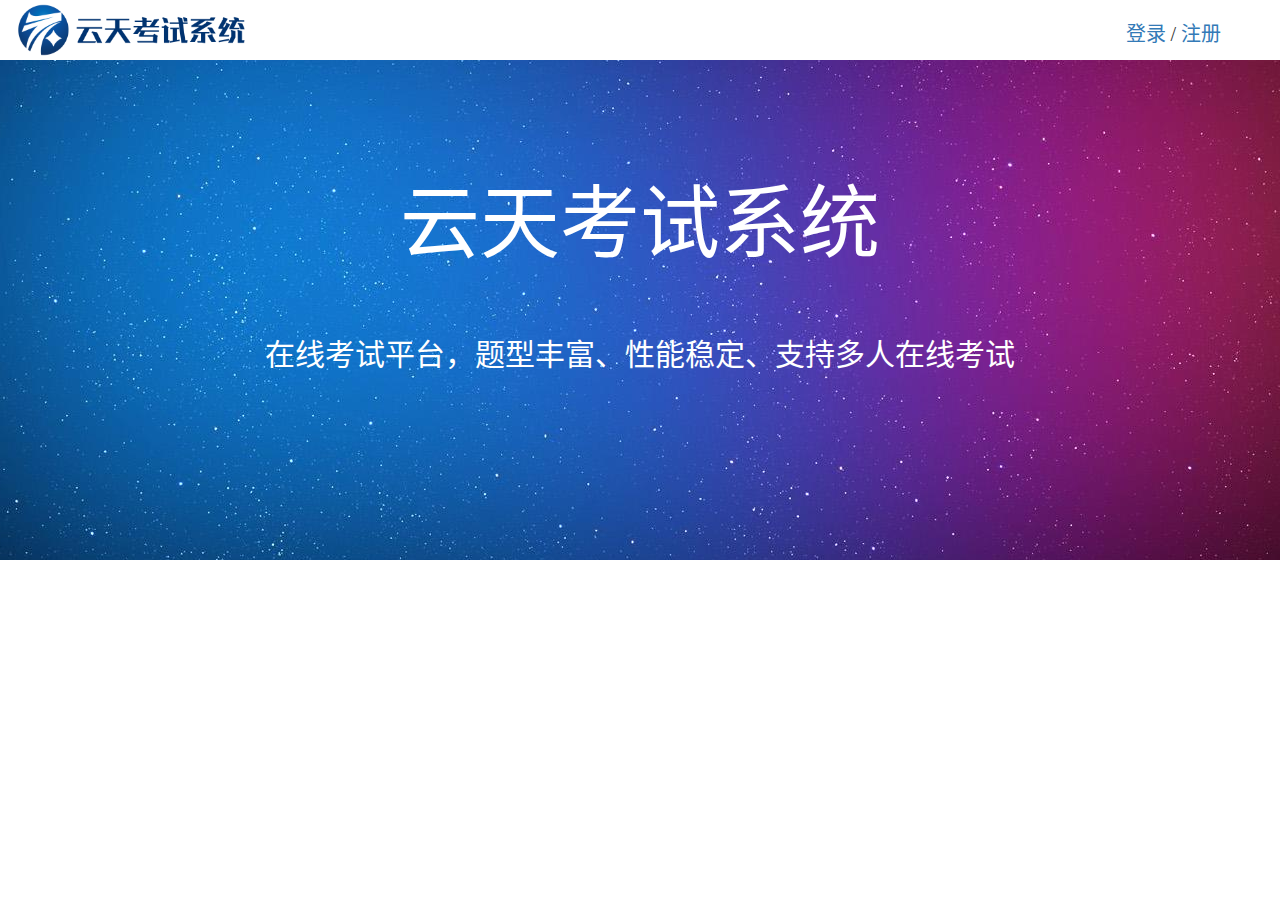
<file: design/index.html>
<!DOCTYPE html>
<html lang="zh-CN">
<head>
    <meta charset="UTF-8">
    <meta name="viewport" content="width=device-width, initial-scale=1.0">
    <meta http-equiv="X-UA-Compatible" content="ie=edge">
    <title>考试系统</title>
    <link rel="stylesheet" href="css/bootstrap.min.css">
    <link rel="stylesheet" href="css/main.css">
    <style>
        header
        {
            height:60px;
        }
        .account
        {
            height:60px;
        }
        .account span
        {
            display: block;
            text-align: center;
            margin-top:20px;
            font-size:20px;
        }
        .kv
        {
            height:500px;
            background: url(img/kv.jpg) no-repeat center;
        }
        .kv h1
        {
            color: white;
            font-size:80px;
            text-align: center;
            margin-top:120px;
        }
        .kv h2
        {
            color: white;
            font-size:30px;
            text-align: center;
            margin-top:70px;
        }
        a:hover
        {
            text-decoration: none;
        }
        .btns
        {
            margin-top:80px;
        }
        .btns a
        {
            display: block;
            color: white;
            background-color:#409eff;
            text-align: center;
            line-height:30px;
            border-radius:5% 5%;
            height:30px;
        }
        @media screen and (max-width:768px) {
            header
            {
                height:80px;
            }
            .kv
            {
                height:600px;
            }
            .kv h1 {
                font-size:40px;
            }
            .kv h2
            {
                font-size:24px;
            }
        }
    </style>
</head>
<body>
    <!--[if lt IE 8]><p class="browser-tips">您的浏览器版本过低，请升级浏览器获得更好的体验<p><![endif]-->
    <header>
        <div class="container-fluid">
            <div class="row">
                <div class="col-md-10">
                    <a href="#" class="logo"></a>
                </div>
                <div class="col-md-2 hidden-xs account">
                    <span><a href="login.html">登录</a> / <a href="register.html">注册</a></span>
                </div>
            </div>
        </div>
    </header>
    <div class="container-fluid kv">
        <div class="row">
            <h1 class="col-md-12">云天考试系统</h1>
            <h2 class="col-md-12">在线考试平台，题型丰富、性能稳定、支持多人在线考试</h2>
        </div>
        <div class="visible-xs-block btns">
            <a href="login.html" class="col-xs-3">登录</a>
            <a href="register.html" class="col-xs-3 col-xs-offset-6">注册</a>
        </div>
    </div>
    <script src="js/jquery-3.4.1.min.js"></script>
    <script src="js/bootstrap.min.js"></script>
</body>
</html>
</file>
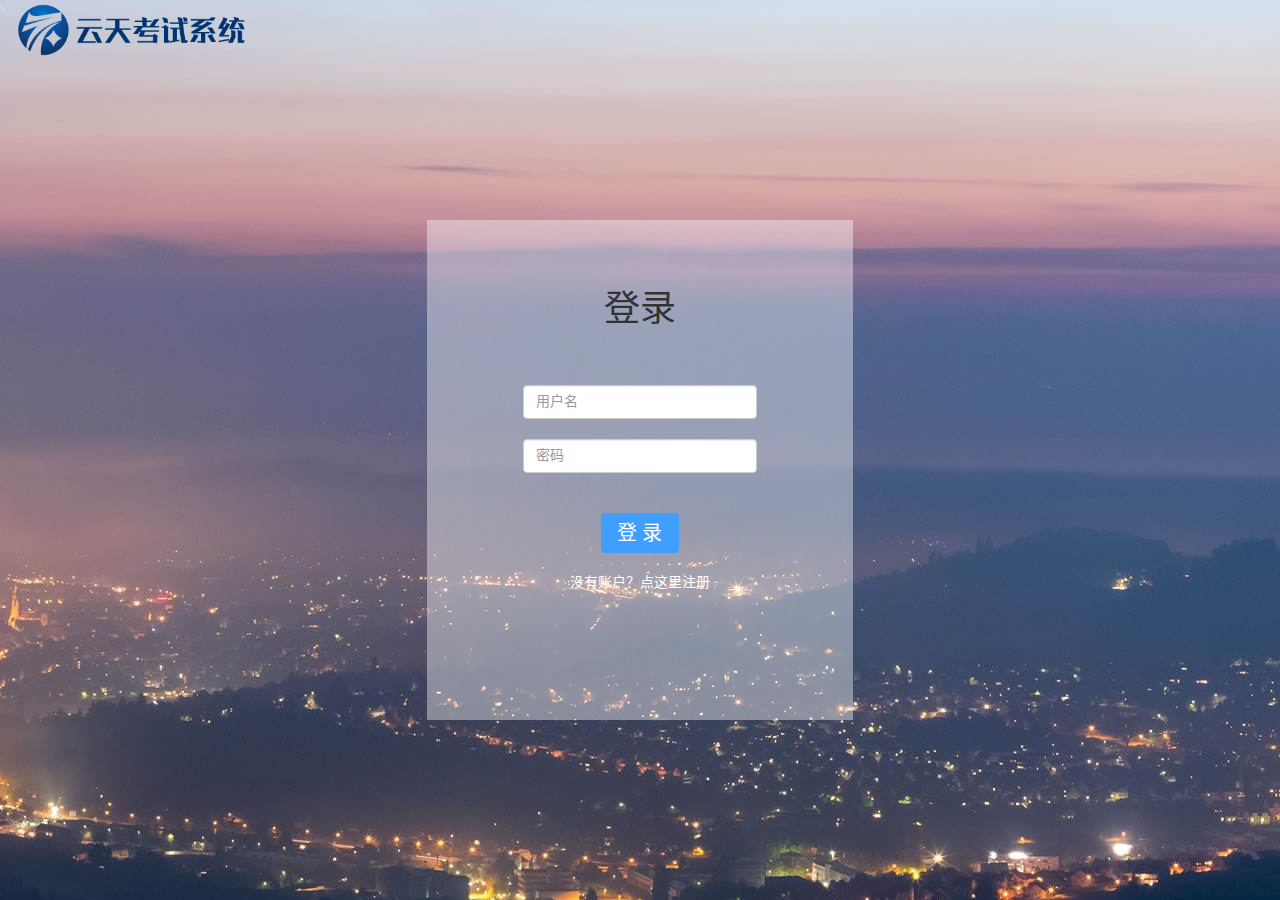
<file: design/login.html>
<!DOCTYPE html>
<html lang="zh-CN">
<head>
    <meta charset="UTF-8">
    <meta name="viewport" content="width=device-width, initial-scale=1.0">
    <meta http-equiv="X-UA-Compatible" content="ie=edge">
    <title>登录</title>
    <link rel="stylesheet" href="css/bootstrap.min.css">
    <link rel="stylesheet" href="css/main.css">
</head>
<style>
    body
    {
        background: url(img/account-bg.jpg) no-repeat top center;
    }
    .form
    {
        margin-top:160px;
        background: rgba(255, 255, 255, 0.4);
        height:500px;
    }
    h1
    {
        margin-top: 70px;
        text-align: center;
    }
    form
    {
        margin-top:55px;
    }
    form input
    {
        margin-bottom:20px;
    }
    
    .submit-btn
    {
        margin-top:20px;
        font-size:20px;
        background-color: #409eff;
        border:none;
        color: white;
    }
    .register-link
    {
        width:100%;
        display: inline-block;
        margin-top:20px;
        text-align: center;
        color: white;
    }
    @media screen and (max-width:768px) {
        h1
        {
            margin-top: 30px;
            text-align: center;
        }
        .form
        {
            background: none;
            margin-top:50px;
        }
    }
</style>
<body>
    <!--[if lt IE 8]><p class="browser-tips">您的浏览器版本过低，请升级浏览器获得更好的体验<p><![endif]-->
    <header>
        <div class="container-fluid">
            <div class="row">
                <div class="col-md-10">
                    <a href="index.html" class="logo"></a>
            </div>
        </div>
    </header>
    <div class="container-fluid form col-md-4 col-sm-8 col-md-offset-4 col-sm-offset-2">
        <h1 class="col-md-12">登录</h1>
        <form class="col-md-8 col-sm-8 col-md-offset-2 col-sm-offset-2" method="post" action="javascript:;" id="form1">
            <div class="form-group">
                <input type="text" name="username" class="form-control" id="username" placeholder="用户名">
            </div>
            <div class="form-group">
                <input type="password" name="password" class="form-control" id="password" placeholder="密码">
            </div>
            <button type="submit" class="btn btn-default col-md-4 col-md-offset-4 col-xs-8 col-xs-offset-2 submit-btn">登 录</button>
        </form>
        <a href="#" class="register-link">没有账户？点这里注册</a>
    </div>
<script src="js/jquery-3.4.1.min.js"></script>
<script src="js/bootstrap.min.js"></script>
<script>
    $("form").submit(function(){
        if($("#username").val()=="")
        {
            alert("请输入用户名！")
        }
        else if($("#password").val()=="")
        {
            alert("请输入密码！")
        }
        else
        {
            $.ajax({
            type:"POST",
            url:"php/login.php",
            data: $("form").serialize(),
            success: function (result) {
                console.log(result);
                if(result=="Error1 ")
                {
                    alert("用户名不存在！");
                }
                else if(result=="Error2 ")
                {
                    alert("密码错误！");
                }
                else
                {
                    window.location.href="personalpage.html"
                }
            },
            error : function() {
                alert("网络异常，请稍后再试！");
            }
        });
        }

    });
</script>
</body>
</html>
</file>
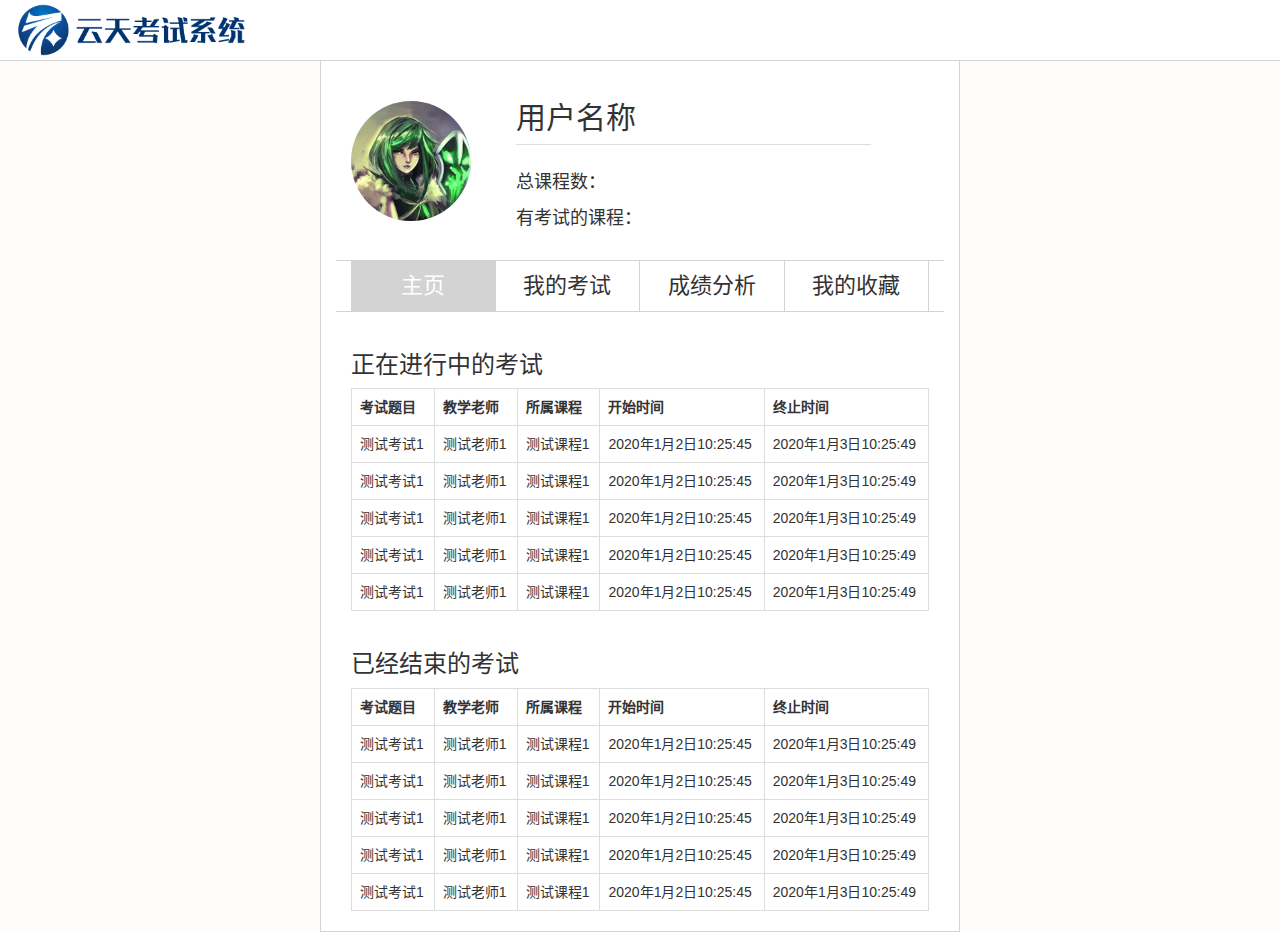
<file: design/personalpage.html>
<!DOCTYPE html>
<html lang="zh-CN">
<head>
    <meta charset="UTF-8">
    <meta name="viewport" content="width=device-width, initial-scale=1.0">
    <meta http-equiv="X-UA-Compatible" content="ie=edge">
    <title>个人主页</title>
    <link rel="stylesheet" href="css/main.css">
    <link rel="stylesheet" href="css/bootstrap.min.css">
    <style>
        body
        {
            background: #fdfcf8;
        }
        header
        {
            border-bottom:1px solid #d3d3d3;
            background: white;
        }
        .main
        {
            height:auto;
            background: white;
            border-left:1px solid #d3d3d3;
            border-right:1px solid #d3d3d3;
            border-bottom:1px solid #d3d3d3;
        }
        .section1
        {
            display: flex;
            height:200px;
            border-bottom: 1px solid #d3d3d3
        }
        .chathead
        {
            display: block;
            width: 120px;
            height: 120px;
            margin-top:40px;
        }
        .user-info
        {
            margin-left:30px;
        }
        .user-name
        {
            margin-top:40px;
            margin-bottom:0;
            padding-bottom:10px;
            border-bottom:1px solid #ddd;
        }
        .test-info 
        {
            margin-top: 25px;

        }
        .test-info span
        {
            display: block;
            font-size: 18px;
            margin-bottom: 10px;
        }
        .section2
        {
            border-bottom: 1px solid #d3d3d3;
        }
        .s2-btns
        {
            padding:0;
            display: flex;
            margin-bottom: 0;
            justify-content: space-between;
            list-style-type: none;
        }
        .s2-btns li
        {
            display: block;
            width: 25%;
            height: 50px;
            text-align: center;
            font-size: 22px;
            line-height: 50px;
            border-right: 1px solid #d3d3d3;
            cursor: pointer;
        }
        .s2-btns li:hover
        {
            color: white;
            background-color: #d3d3d3;
        }
        .s2-btns li:nth-child(1)
        {
            border-left: 1px solid #d3d3d3;
        }
        .s2-btns li.on
        {
            color: white;
            background-color: #d3d3d3;
        }
        .page1,.page2,.page4
        {
            margin-top:20px;
        }
        .lessons-container
        {
            display: flex;
            flex-wrap:wrap;
            justify-content:space-between;
        }
        .lesson
        {
            width: 30%;
            height:300px;
            border: solid 1px #ccc;
            margin-bottom: 20px;
            padding: 5px;
        }
        .lesson img
        {
            display: block;
            width: 100%;
        }
        .lesson .btn
        {
            display: block;
            margin: 0 auto;
        }
        .lesson .btns
        {
            display: flex;
        }
        #cartogram
        {
            width:100%;
            margin-top:30px;
        }
        @media screen and (max-width: 768px) {
            .section1
            {
                height:170px;
            }
            .user-name
            {
                font-size:20px;
                font-weight: bold;
            }
            .user-info
            {
                margin-left: 10px;
            }
            .test-info
            {
                margin-top:10px;
            }
            .chathead
            {
                width:80px;
                height: 80px;
                margin-top:45px;
            }
            .s2-btns li
            {
                font-size: 16px;
            }
            h3
            {
                font-size: 16px;
            }
            .page2 .lesson
            {
                width:45%;
                height: 250px;
            }
            .page4 .lesson
            {
                width:45%;
                height: 300px;
            }
            .page4 .lesson .btns
            {
                flex-wrap:wrap;
            }
            .page4 .lesson .btns .btn
            {
                margin-bottom:10px;
            }
            .start-btn
            {
                margin-top:30px;
            }
        }
    </style>
</head>
<body>
    <!--[if lt IE 8]><p class="browser-tips">您的浏览器版本过低，请升级浏览器获得更好的体验<p><![endif]-->
    <header>
        <div class="container-fluid">
            <div class="row">
                <div class="col-md-12">
                    <a href="index.html" class="logo"></a>
                </div>
            </div>
        </div>
    </header>
    <div class="container-fluid">
        <div class="row">
            <div class="col-md-6 col-md-offset-3 main">
                <section class="col-md-12 section1">
                    <img src="img/demo.jpg" alt="用户头像" class="img-circle chathead">
                    <div class="user-info col-md-8">
                        <h2 class="user-name">用户名称</h2>
                        <div class="test-info">
                            <span class="all-tests">总课程数：</span>
                            <span class="now-tests">有考试的课程：</span>
                        </div>
                    </div>
                </section>
                <section class="col-md-12 section2">
                    <ul class="s2-btns">
                        <li class="on">主页</li>
                        <li>我的考试</li>
                        <li>成绩分析</li>
                        <li>我的收藏</li>
                    </ul>
                </section>
                <div class="col-md-12 pages page1">
                    <h3>正在进行中的考试</h3>
                    <div class="table-responsive">
                        <table class="table table-bordered test-ing-table">
                            <tr>
                                <th>考试题目</th>
                                <th>教学老师</th>
                                <th>所属课程</th>
                                <th>开始时间</th>
                                <th>终止时间</th>
                            </tr>
                            <tr>
                                <td>测试考试1</td>
                                <td>测试老师1</td>
                                <td>测试课程1</td>
                                <td>2020年1月2日10:25:45</td>
                                <td>2020年1月3日10:25:49</td>
                            </tr>
                            <tr>
                                <td>测试考试1</td>
                                <td>测试老师1</td>
                                <td>测试课程1</td>
                                <td>2020年1月2日10:25:45</td>
                                <td>2020年1月3日10:25:49</td>
                            </tr>
                            <tr>
                                <td>测试考试1</td>
                                <td>测试老师1</td>
                                <td>测试课程1</td>
                                <td>2020年1月2日10:25:45</td>
                                <td>2020年1月3日10:25:49</td>
                            </tr>
                            <tr>
                                <td>测试考试1</td>
                                <td>测试老师1</td>
                                <td>测试课程1</td>
                                <td>2020年1月2日10:25:45</td>
                                <td>2020年1月3日10:25:49</td>
                            </tr>
                            <tr>
                                <td>测试考试1</td>
                                <td>测试老师1</td>
                                <td>测试课程1</td>
                                <td>2020年1月2日10:25:45</td>
                                <td>2020年1月3日10:25:49</td>
                            </tr>
                        </table>
                    </div>
                    <h3>已经结束的考试</h3>
                    <div class="table-responsive">
                        <table class="table table-bordered test-end-table">
                            <tr>
                                <th>考试题目</th>
                                <th>教学老师</th>
                                <th>所属课程</th>
                                <th>开始时间</th>
                                <th>终止时间</th>
                            </tr>
                            <tr>
                                <td>测试考试1</td>
                                <td>测试老师1</td>
                                <td>测试课程1</td>
                                <td>2020年1月2日10:25:45</td>
                                <td>2020年1月3日10:25:49</td>
                            </tr>
                            <tr>
                                <td>测试考试1</td>
                                <td>测试老师1</td>
                                <td>测试课程1</td>
                                <td>2020年1月2日10:25:45</td>
                                <td>2020年1月3日10:25:49</td>
                            </tr>
                            <tr>
                                <td>测试考试1</td>
                                <td>测试老师1</td>
                                <td>测试课程1</td>
                                <td>2020年1月2日10:25:45</td>
                                <td>2020年1月3日10:25:49</td>
                            </tr>
                            <tr>
                                <td>测试考试1</td>
                                <td>测试老师1</td>
                                <td>测试课程1</td>
                                <td>2020年1月2日10:25:45</td>
                                <td>2020年1月3日10:25:49</td>
                            </tr>
                            <tr>
                                <td>测试考试1</td>
                                <td>测试老师1</td>
                                <td>测试课程1</td>
                                <td>2020年1月2日10:25:45</td>
                                <td>2020年1月3日10:25:49</td>
                            </tr>
                        </table>
                    </div>
                </div>
                <div class="col-md-12 pages page2" style="display: none;">
                    <div class="lessons-container">
                        <div class="lesson">
                            <img src="img/lesson-demo.jpg" alt="课程图片">
                            <h4>课程名称1</h4>
                            <p>考试时间：<br><span>2019-04-28 14:30</span> 至 <span>2019-04-28 15:15</span></p>
                            <button type="button" class="btn btn-success">开始考试</button>
                        </div>
                        <div class="lesson">
                            <img src="img/lesson-demo.jpg" alt="课程图片">
                            <h4>课程名称1</h4>
                            <p>考试时间：<br><span>2019-04-28 14:30</span> 至 <span>2019-04-28 15:15</span></p>
                            <button type="button" class="btn btn-success">开始考试</button>
                        </div>
                        <div class="lesson">
                            <img src="img/lesson-demo.jpg" alt="课程图片">
                            <h4>课程名称1</h4>
                            <p>考试时间：<br><span>2019-04-28 14:30</span> 至 <span>2019-04-28 15:15</span></p>
                            <button type="button" class="btn btn-success">开始考试</button>
                        </div>
                        <div class="lesson">
                            <img src="img/lesson-demo.jpg" alt="课程图片">
                            <h4>课程名称1</h4>
                            <p>考试时间：<br><span>2019-04-28 14:30</span> 至 <span>2019-04-28 15:15</span></p>
                            <button type="button" class="btn btn-success">开始考试</button>
                        </div>
                    </div>
                </div>
                <div class="col-md-12 pages page3" style="display: none;">
                    <div class="col-md-12 hidden-xs" id="cartogram" style="width:800px;height:500px;"></div>
                </div>
                <div class="col-md-12 pages page4" style="display: none;">
                    <div class="lessons-container">
                        <div class="lesson">
                            <img src="img/lesson-demo.jpg" alt="课程图片">
                            <h4>课程名称1</h4>
                            <p>考试时间：<br><span>2019-04-28 14:30</span> 至 <span>2019-04-28 15:15</span></p>
                            <div class="btns">
                                <button type="button" class="btn btn-success">查看详情</button>
                                <button type="button" class="btn btn-success">重新测验</button>
                            </div>
                        </div>
                        <div class="lesson">
                            <img src="img/lesson-demo.jpg" alt="课程图片">
                            <h4>课程名称1</h4>
                            <p>考试时间：<br><span>2019-04-28 14:30</span> 至 <span>2019-04-28 15:15</span></p>
                            <button type="button" class="btn btn-success start-btn">开始考试</button>
                        </div>
                        <div class="lesson">
                            <img src="img/lesson-demo.jpg" alt="课程图片">
                            <h4>课程名称1</h4>
                            <p>考试时间：<br><span>2019-04-28 14:30</span> 至 <span>2019-04-28 15:15</span></p>
                            <div class="btns">
                                <button type="button" class="btn btn-success">查看详情</button>
                                <button type="button" class="btn btn-success">重新测验</button>
                            </div>
                        </div>
                        <div class="lesson">
                            <img src="img/lesson-demo.jpg" alt="课程图片">
                            <h4>课程名称1</h4>
                            <p>考试时间：<br><span>2019-04-28 14:30</span> 至 <span>2019-04-28 15:15</span></p>
                            <button type="button" class="btn btn-success start-btn">开始考试</button>
                        </div>
                    </div>
                </div>
            </div>
        </div>
    </div>
<script src="js/jquery-3.4.1.min.js"></script>
<script src="js/bootstrap.min.js"></script>
<script src="js/echarts.min.js"></script>
<script>
    var myChart = echarts.init(document.getElementById('cartogram'));
    var option = {
    title:{
        text:'考试课程1'
    },
    xAxis: {
        type: 'category',
        data: ['2019/7/1', '2019/7/1', '2019/7/1', '2019/7/1', '2019/7/1', '2019/7/1', '2019/7/1'],
        name:'考试时间'
    },
    yAxis: {
        type: 'value',
        name:'分数'
    },
    series: [{
        data: [78, 77, 90, 86, 70, 72, 87],
        type: 'line',
        label: {
            show: true,
        },
    }]
};
myChart.setOption(option);
</script>
<script>
    $(".s2-btns li").click(function(){
        var liindex=$(this).index()+1;
        $(".s2-btns li").removeClass("on");
        $(this).addClass("on");
        $(`.pages`).hide();
        $(`.page${liindex}`).show();
    })
</script>
</body>
</html>
</file>
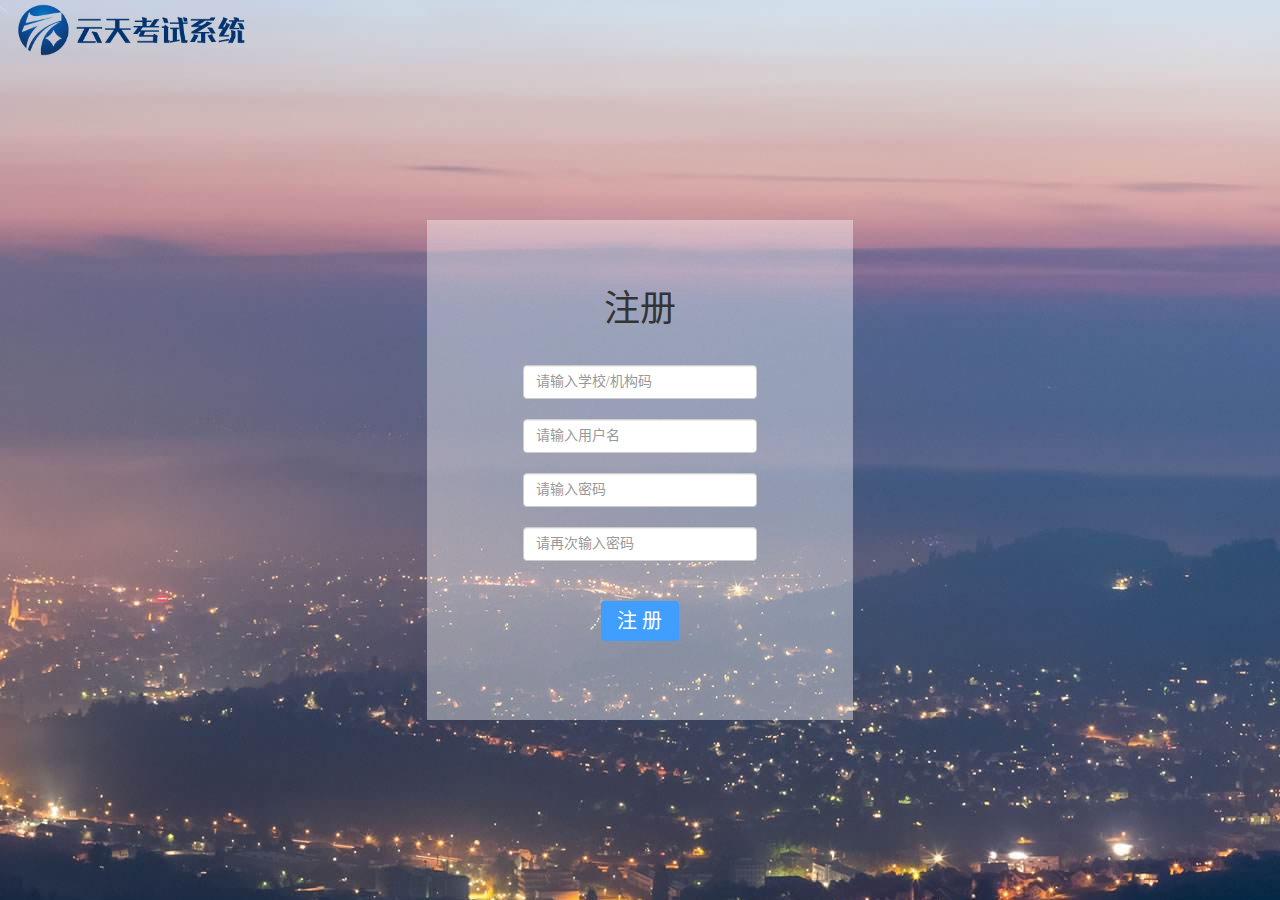
<file: design/register.html>
<!DOCTYPE html>
<html lang="zh-CN">
<head>
    <meta charset="UTF-8">
    <meta name="viewport" content="width=device-width, initial-scale=1.0">
    <meta http-equiv="X-UA-Compatible" content="ie=edge">
    <title>注册</title>
    <link rel="stylesheet" href="css/bootstrap.min.css">
    <link rel="stylesheet" href="css/main.css">
</head>
<style>
    body
    {
        background: url(img/account-bg.jpg) no-repeat top center;
    }
    .form
    {
        margin-top:160px;
        background: rgba(255, 255, 255, 0.4);
        height:500px;
    }
    h1
    {
        margin-top: 70px;
        text-align: center;
    }
    form
    {
        margin-top:35px;
    }
    form input
    {
        margin-bottom:20px;
    }
    .submit-btn
    {
        margin-top:20px;
        font-size:20px;
        background-color: #409eff;
        border:none;
        color: white;
    }
    .submit-btn:hover
    {
        background:rgba(30, 144, 255, 1);
        color: #fff;
    }
    #verification-code
    {
        width:50%;
    }
    .code-get-btn
    {
        float: right;
        font-size:15px;
        width:35%;
        height:34px;
    }
    @media screen and (max-width:768px) {
        .form
        {
            background: none;
            margin-top:20px;
        }

    }
</style>
<body>
    <!--[if lt IE 8]><p class="browser-tips">您的浏览器版本过低，请升级浏览器获得更好的体验<p><![endif]-->
    <header>
        <div class="container-fluid">
            <div class="row">
                <div class="col-md-10">
                    <a href="index.html" class="logo"></a>
            </div>
        </div>
    </header>
    <div class="container-fluid form col-md-4 col-sm-8 col-md-offset-4 col-sm-offset-2">
        <h1 class="col-md-12">注册</h1>
        <form class="col-md-8 col-sm-8 col-md-offset-2 col-sm-offset-2" method="post" action="javascript:;" id="form1">
            <div class="form-group">
                <input type="text" name="organization" class="form-control" id="organization" placeholder="请输入学校/机构码">
            </div>
            <div class="form-group">
                <input type="text" name="username" class="form-control" id="username" placeholder="请输入用户名">
            </div>
            <div class="form-group">
                <input type="password" name="password" class="form-control" id="password" placeholder="请输入密码">
            </div>
            <div class="form-group">
                <input type="password" class="form-control" id="confirm-password" placeholder="请再次输入密码">
            </div>
            <button type="submit" class="btn btn-default col-md-4 col-md-offset-4 col-xs-8 col-xs-offset-2 submit-btn">注 册</button>
        </form>
    </div>
<script src="js/jquery-3.4.1.min.js"></script>
<script src="js/bootstrap.min.js"></script>
<script>
    $("form").submit(function(){
        if($("#username").val()=="")
        {
            alert("请输入用户名！")
        }
        else if($("#password").val()=="")
        {
            alert("请输入密码！")
        }
        else if($("#password").val()!=$("#confirm-password").val())
        {
            alert("两次输入的密码不一致！");
        }
        else
        {
            $.ajax({
            type:"POST",
            url:"php/register.php",
            data: $("form").serialize(),
            success: function (result) {
                console.log(result);
                if(result=="Success ")
                {
                    alert("注册成功！");
                    window.location.href="personalpage.html"
                }
            },
            error : function() {
                alert("网络异常，请稍后再试！");
            }
        });
        }
    });
</script>
</body>
</html>
</file>
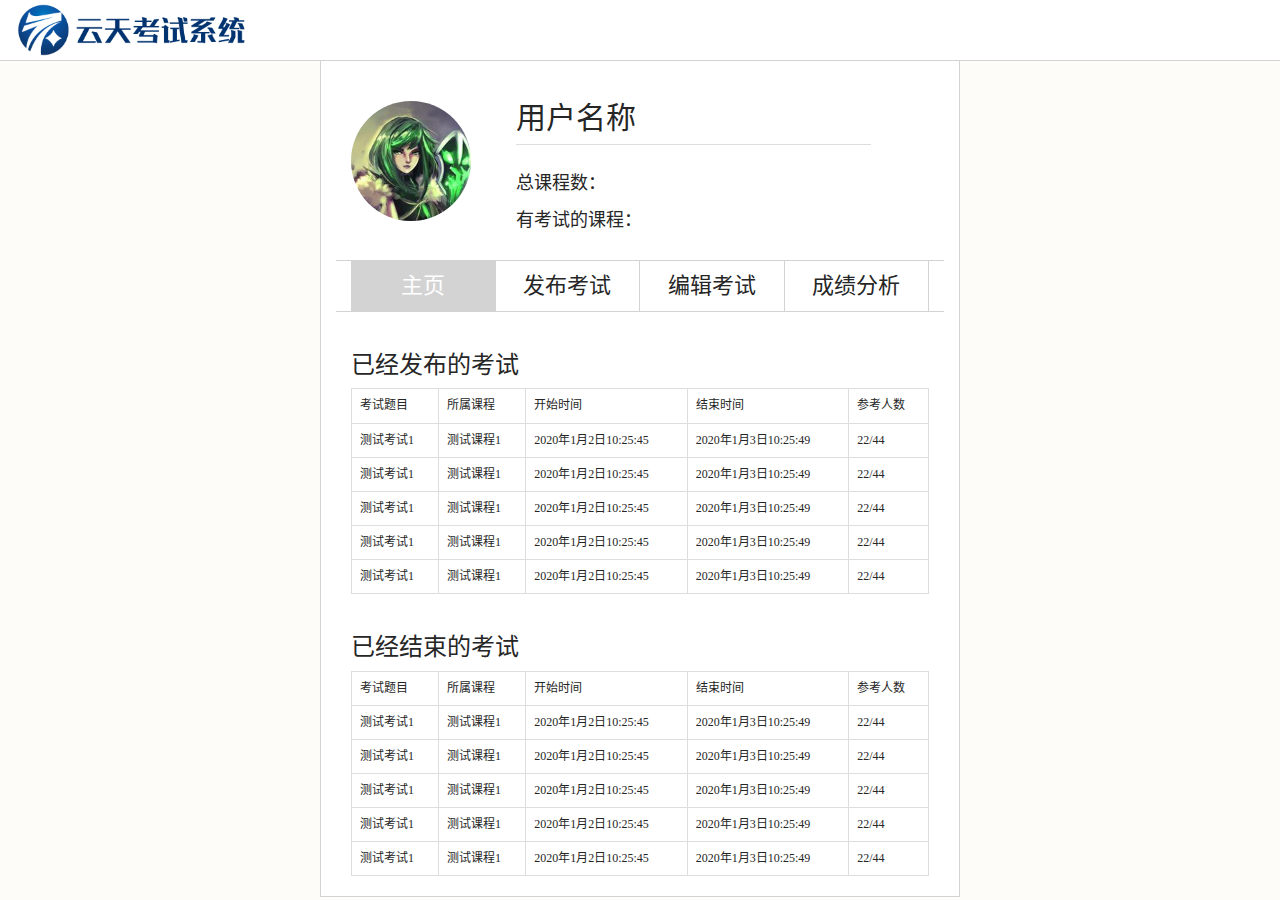
<file: design/teacherpage.html>
<!DOCTYPE html>
<html lang="zh-CN">
<head>
    <meta charset="UTF-8">
    <meta name="viewport" content="width=device-width, initial-scale=1.0">
    <meta http-equiv="X-UA-Compatible" content="ie=edge">
    <title>个人主页</title>
    <link rel="stylesheet" href="css/main.css">
    <link rel="stylesheet" href="css/dateTime.css">
    <link rel="stylesheet" href="dist/summernote.css">
    <link rel="stylesheet" href="css/bootstrap.min.css">
    <style>
        body
        {
            background: #fdfcf8;
        }
        header
        {
            border-bottom:1px solid #d3d3d3;
            background: white;
        }
        .main
        {
            height:auto;
            background: white;
            border-left:1px solid #d3d3d3;
            border-right:1px solid #d3d3d3;
            border-bottom:1px solid #d3d3d3;
        }
        .section1
        {
            display: flex;
            height:200px;
            border-bottom: 1px solid #d3d3d3
        }
        .chathead
        {
            display: block;
            width: 120px;
            height: 120px;
            margin-top:40px;
        }
        .user-info
        {
            margin-left:30px;
        }
        .user-name
        {
            margin-top:40px;
            margin-bottom:0;
            padding-bottom:10px;
            border-bottom:1px solid #ddd;
        }
        .test-info 
        {
            margin-top: 25px;

        }
        .test-info span
        {
            display: block;
            font-size: 18px;
            margin-bottom: 10px;
        }
        .section2
        {
            border-bottom: 1px solid #d3d3d3;
        }
        .s2-btns
        {
            padding:0;
            display: flex;
            margin-bottom: 0;
            justify-content: space-between;
            list-style-type: none;
        }
        .s2-btns li
        {
            display: block;
            width: 25%;
            height: 50px;
            text-align: center;
            font-size: 22px;
            line-height: 50px;
            border-right: 1px solid #d3d3d3;
            cursor: pointer;
        }
        .s2-btns li:hover
        {
            color: white;
            background-color: #d3d3d3;
        }
        .s2-btns li:nth-child(1)
        {
            border-left: 1px solid #d3d3d3;
        }
        .s2-btns li.on
        {
            color: white;
            background-color: #d3d3d3;
        }
        .page1,.page2,.page4
        {
            margin-top:20px;
        }
        label
        {
            font-size: 18px;
        }
        #test-title
        {
            width:40%;
        }
        .time-edit-container
        {
            display: flex;
        }
        .time-edit-container input
        {
            width:30%;
            margin-right:30px;
        }
        .spin
        {
            margin:20px 0 20px 0;
        }
        .question-type
        {
            position: relative;
            width:150px;
            display: block;
            font-size: 15px;
            border: 1px solid #d3d3d3;
            padding: 5px;
        }
        .question-type-list
        {
            position: absolute;
            z-index:99;
            width:150px;
            top:28px;
            left:-1px;
            border: 1px solid #d3d3d3;
        }
        .question-type-list span
        {
            display: block;
            padding:5px;
            border-top: 1px solid #d3d3d3;
        }
        .question-type-list span:nth-child(1)
        {
            border-top: none;
        }
        .type-btn
        {
            display: block;
            width:32px;
            height:32px;
            background: url(img/down.png) no-repeat;
            background-size:100% 100%;
            position: absolute;
            right:2px;
            top:-2px;
        }
        .type-btn.on
        {
            background: url(img/up.png) no-repeat;
        }
        .question-type-list span
        {
            cursor: pointer;
            background: #fff;
        }
        .question-type-list span:hover
        {
            color: white;
            background-color: #d3d3d3;
        }
        .question-description
        {
            padding: 0;
            display: block;
            height:200px;
            border: 1px solid #d3d3d3;
            margin-bottom:30px;
        }
        .page2 h3
        {
            font-weight: bold;
        }
        .handle-btns
        {
            display: flex;
            margin-bottom:30px;
            justify-content: center;
        }
        .handle-btns button
        {
            margin-left:20px;
            margin-right:20px;
        }
        .handle a
        {
            margin-right:5px;
        }
        #cartogram{
            position: relative;
            width:700px;
            height:500px;
        }

    </style>
</head>
<body>
    <!--[if lt IE 8]><p class="browser-tips">您的浏览器版本过低，请升级浏览器获得更好的体验<p><![endif]-->
    <header>
        <div class="container-fluid">
            <div class="row">
                <div class="col-md-12">
                    <a href="index.html" class="logo"></a>
                </div>
            </div>
        </div>
    </header>
    <div class="container-fluid">
        <div class="row">
            <div class="col-md-6 col-md-offset-3 main">
                <section class="col-md-12 section1">
                    <img src="img/demo.jpg" alt="用户头像" class="img-circle chathead">
                    <div class="user-info col-md-8">
                        <h2 class="user-name">用户名称</h2>
                        <div class="test-info">
                            <span class="all-tests">总课程数：</span>
                            <span class="now-tests">有考试的课程：</span>
                        </div>
                    </div>
                </section>
                <section class="col-md-12 section2">
                    <ul class="s2-btns">
                        <li class="on">主页</li>
                        <li>发布考试</li>
                        <li>编辑考试</li>
                        <li>成绩分析</li>
                    </ul>
                </section>
                <div class="col-md-12 pages page1">
                    <h3>已经发布的考试</h3>
                    <div class="table-responsive">
                        <table class="table table-bordered test-ing-table">
                            <tr>
                                <th>考试题目</th>
                                <th>所属课程</th>
                                <th>开始时间</th>
                                <th>结束时间</th>
                                <th>参考人数</th>
                            </tr>
                            <tr>
                                <td>测试考试1</td>
                                <td>测试课程1</td>
                                <td>2020年1月2日10:25:45</td>
                                <td>2020年1月3日10:25:49</td>
                                <td>22/44</td>
                            </tr>
                            <tr>
                                <td>测试考试1</td>
                                <td>测试课程1</td>
                                <td>2020年1月2日10:25:45</td>
                                <td>2020年1月3日10:25:49</td>
                                <td>22/44</td>
                            </tr>
                            <tr>
                                <td>测试考试1</td>
                                <td>测试课程1</td>
                                <td>2020年1月2日10:25:45</td>
                                <td>2020年1月3日10:25:49</td>
                                <td>22/44</td>
                            </tr>
                            <tr>
                                <td>测试考试1</td>
                                <td>测试课程1</td>
                                <td>2020年1月2日10:25:45</td>
                                <td>2020年1月3日10:25:49</td>
                                <td>22/44</td>
                            </tr>
                            <tr>
                                <td>测试考试1</td>
                                <td>测试课程1</td>
                                <td>2020年1月2日10:25:45</td>
                                <td>2020年1月3日10:25:49</td>
                                <td>22/44</td>
                            </tr>
                        </table>
                    </div>
                    <h3>已经结束的考试</h3>
                    <div class="table-responsive">
                        <table class="table table-bordered test-end-table">
                            <tr>
                                <th>考试题目</th>
                                <th>所属课程</th>
                                <th>开始时间</th>
                                <th>结束时间</th>
                                <th>参考人数</th>
                            </tr>
                            <tr>
                                <td>测试考试1</td>
                                <td>测试课程1</td>
                                <td>2020年1月2日10:25:45</td>
                                <td>2020年1月3日10:25:49</td>
                                <td>22/44</td>
                            </tr>
                            <tr>
                                <td>测试考试1</td>
                                <td>测试课程1</td>
                                <td>2020年1月2日10:25:45</td>
                                <td>2020年1月3日10:25:49</td>
                                <td>22/44</td>
                            </tr>
                            <tr>
                                <td>测试考试1</td>
                                <td>测试课程1</td>
                                <td>2020年1月2日10:25:45</td>
                                <td>2020年1月3日10:25:49</td>
                                <td>22/44</td>
                            </tr>
                            <tr>
                                <td>测试考试1</td>
                                <td>测试课程1</td>
                                <td>2020年1月2日10:25:45</td>
                                <td>2020年1月3日10:25:49</td>
                                <td>22/44</td>
                            </tr>
                            <tr>
                                <td>测试考试1</td>
                                <td>测试课程1</td>
                                <td>2020年1月2日10:25:45</td>
                                <td>2020年1月3日10:25:49</td>
                                <td>22/44</td>
                            </tr>
                        </table>
                    </div>
                </div>
                <div class="col-md-12 pages page2" style="display: none;">
                    <div class="edit-test-container">
                        <form id="edit-test-form">
                            <div class="form-group">
                                <label for="考试题目">考试题目</label>
                                <input type="text" class="form-control" id="test-title" placeholder="考试题目">
                            </div>
                            <div class="form-group">
                                <label for="考试时间">考试时间</label>
                                <div class="time-edit-container">
                                    <input type="text" placeholder="请选择考试开始时间" class="form-control" id="datetime" readonly>
                                    <input type="text" placeholder="请选择考试结束时间" class="form-control" id="datetime2" readonly>
                                </div>
                            </div>
                            <div class="spin col-md-12" style="background: #d3d3d3;height: 1px;"></div>
                            <div class="choice-question-edit">
                                <div class="form-group">
                                    <h3>选择题</h3>
                                </div>
                                <div class="choice-question">
                                    <div class="form-group">
                                        <label for="题目描述">请输入题目描述（支持输入多个题目，使用回车换行）</label>
                                        <div class="summernote"></div>
                                    </div>
                                    <div class="form-group">
                                        <label for="题目选项">请输入题目选项（多个选项之间用逗号隔开，使用回车换行）</label>
                                        <div class="summernote"></div>
                                    </div>
                                    <div class="form-group">
                                        <label for="题目答案">请输入题目答案（多个选项之间用逗号隔开，使用回车换行）</label>
                                        <div class="summernote"></div>
                                    </div>
                                </div>
                            </div>0
                            <div class="judge-question-edit">
                                <div class="form-group">
                                    <h3>判断题</h3>
                                </div>
                                <div class="choice-question">
                                    <div class="form-group">
                                        <label for="题目描述">请输入题目描述（支持输入多个题目，使用回车换行）</label>
                                        <div class="summernote"></div>
                                    </div>
                                    <div class="form-group">
                                        <label for="题目答案">请输入题目答案（支持输入多个题目答案，使用回车换行）</label>
                                        <div class="summernote"></div>
                                    </div>
                                </div>
                            </div>
                            <div class="objective-question-edit">
                                <div class="form-group">
                                    <h3>客观题</h3>
                                </div>
                                <div class="choice-question">
                                    <div class="form-group">
                                        <label for="题目描述">请输入题目描述（支持输入多个题目，使用回车换行）</label>
                                        <div class="summernote"></div>
                                    </div>
                                    <div class="form-group">
                                        <label for="题目答案">请输入题目答案（可选，支持输入多个题目答案，使用回车换行，无答案行请置空）</label>
                                        <div class="summernote"></div>
                                    </div>
                                </div>
                            </div>
                            <div class="handle-btns">
                                <a href="javascript:;" id="test" target="_blank" class="btn btn-success">预览试卷</a>
                                <button type="button" class="btn btn-success">发布试卷</button>
                            </div>
                        </form>
                    </div>
                </div>
                <div class="col-md-12 pages page3" style="display: none;">
                    <h3>所有考试</h3>
                    <div class="table-responsive">
                        <table class="table table-bordered test-edit-table">
                            <tr>
                                <th>考试题目</th>
                                <th>所属课程</th>
                                <th>开始时间</th>
                                <th>结束时间</th>
                                <th>参考人数</th>
                                <th>操作</th>
                            </tr>
                            <tr>
                                <td class="test-name">测试考试1</td>
                                <td class="lesson-name">测试课程1</td>
                                <td class="start-time">2020年1月2日10:25:45</td>
                                <td class="end-time">2020年1月3日10:25:49</td>
                                <td class="people-num">22/44</td>
                                <td class="handle"><a href="javascript:;">编辑</a><a href="javascript:;">发布考试</a><a href="javascript:;">结束考试</a></td>
                            </tr>
                            <tr>
                                <td class="test-name">测试考试1</td>
                                <td class="lesson-name">测试课程1</td>
                                <td class="start-time">2020年1月2日10:25:45</td>
                                <td class="end-time">2020年1月3日10:25:49</td>
                                <td class="people-num">22/44</td>
                                <td class="handle"><a href="javascript:;">编辑</a><a href="javascript:;">发布考试</a><a href="javascript:;">结束考试</a></td>
                            </tr>
                            <tr>
                                <td class="test-name">测试考试1</td>
                                <td class="lesson-name">测试课程1</td>
                                <td class="start-time">2020年1月2日10:25:45</td>
                                <td class="end-time">2020年1月3日10:25:49</td>
                                <td class="people-num">22/44</td>
                                <td class="handle"><a href="javascript:;">编辑</a><a href="javascript:;">发布考试</a><a href="javascript:;">结束考试</a></td>
                            </tr>
                            <tr>
                                <td class="test-name">测试考试1</td>
                                <td class="lesson-name">测试课程1</td>
                                <td class="start-time">2020年1月2日10:25:45</td>
                                <td class="end-time">2020年1月3日10:25:49</td>
                                <td class="people-num">22/44</td>
                                <td class="handle"><a href="javascript:;">编辑</a><a href="javascript:;">发布考试</a><a href="javascript:;">结束考试</a></td>
                            </tr>
                            <tr>
                                <td class="test-name">测试考试1</td>
                                <td class="lesson-name">测试课程1</td>
                                <td class="start-time">2020年1月2日10:25:45</td>
                                <td class="end-time">2020年1月3日10:25:49</td>
                                <td class="people-num">22/44</td>
                                <td class="handle"><a href="javascript:;">编辑</a><a href="javascript:;">发布考试</a><a href="javascript:;">结束考试</a></td>
                            </tr>
                        </table>
                    </div>
                </div>
                <div class="col-md-12 pages page4" style="display: none;">
                    <div class="col-md-12 hidden-xs" id="cartogram"></div>
                </div>
            </div>
        </div>
    </div>
<script src="js/jquery-3.4.1.min.js"></script>
<script src="js/bootstrap.min.js"></script>
<script src="js/echarts.min.js"></script>
<script src="js/dateTime.min.js"></script>
<script src="dist/summernote.js"></script>
<script src="dist/lang/summernote-zh-CN.js"></script>
<script>
    $("#datetime").datetime({
        type: "datetime",
        value: [2020, 1, 1, 15, 30]
    });
    $("#datetime2").datetime({
        type: "datetime",
        value: [2020, 1, 1, 15, 30]
    });
    var myChart = echarts.init(document.getElementById('cartogram'));
    var option = {
        baseOption:{
            title:{
                text:'考试课程1'
            },
            xAxis: {
                type: 'category',
                data: ['1', '2', '3', '4', '5', '6', '7','8','9','10'],
                name:'顺序'
            },
            yAxis: {
                type: 'value',
                name:'分数'
            },
            series: [{
                data: [78, 77, 90, 86, 70, 72, 87],
                type: 'line',
                label: {
                    show: true,
                },
            }],
        },
};
myChart.setOption(option);
</script>
<script>
    $(function(){
        $('.summernote').summernote({
            height: 250,
            tabsize: 2,
            lang: 'zh-CN'
        });
    });
    $(".s2-btns li").click(function(){
        var liindex=$(this).index()+1;
        $(".s2-btns li").removeClass("on");
        $(this).addClass("on");
        $(`.pages`).hide();
        $(`.page${liindex}`).show();
    });
    $(".type-btn").click(function(){
        if($(this).hasClass("on")==true)
        {
            $(this).removeClass("on");
            $(".question-type-list").hide();
        }
        else
        {
            $(this).addClass("on");
            $(".question-type-list").show();
        }
    });
</script>
</body>
</html>
</file>
<file: design/css/main.css>
body
{
    margin:0;
    padding:0;
    font-family:微软雅黑;
}
h1,h2,h3,h4
{
    margin: 0;
}
.logo
{
    display: block;
    width: 240px;
    height:60px;
    background: url(../img/logo.png) no-repeat;
    background-size:100% 100%;
}
@media screen and (max-width:768px) {

    .logo
    {
        width:100%;
        height:80px;
        background: url(../img/logo.png) no-repeat;
        background-size:100% 100%;
    }
}
</file>
<file: design/css/dateTime.css>
@charset "utf-8";
*{
margin:0; padding:0;
}
body, html body {
    color: #262626;
    font: 12px/1.5 Microsoft YaHei,tahoma,arial,Hiragino Sans GB,sans-serif;
}
body, div, dl, dt, dd, ul, ol, li, h1, h2, h3, h4, h5, h6, pre, code, form, fieldset, legend, input, button, textarea, p, blockquote, th, td { margin: 0; padding: 0; font-family: "微软雅黑"; }
fieldset, img { border: 0; }
ul, ol, li { list-style: none; font-family:'Microsoft YaHei'; }
address, caption, cite, code, dfn, em, strong, th, var, optgroup { font-style: normal; font-weight: normal; }
h1, h2, h3, h4, h5, h6 { font-size: 100%; font-weight: normal; }
input, button, textarea, select, optgroup, option { font-family: inherit; font-size: inherit; font-style: inherit; font-weight: inherit; background-color: #fff; border: none;}
a{text-decoration:none;}
a:hover{
text-decoration: none;
}
input, button, textarea{ *font-size: 100%;}
ol, ul { list-style: none; }
/* tables still need 'cellspacing="0"' in the markup */
table,tr,td { border-collapse: collapse; border-spacing: 0; margin:0;padding:0;}
caption, th { text-align: left; }
.clearfix { clear: both; zoom:1;}
.clearfix:after { display: block; clear: both; content: "\0020"; visibility: hidden; height: 0; }
.mycontainer{
	width:960px;
	margin:40px auto;
}
.dateTimeWrap{
    display: none;
    -webkit-user-select:none;
    -moz-user-select:none;
    -ms-user-select:none;
    -o-user-select:none;
    user-select:none;
    background: #494a4a;
    padding:10px;
    position: fixed;
    left:0;
    top:0;
    z-index:999;
    font-size:14px;
    color:#e2e2e2;
    width:240px;
}
.datePart li.curDay{
    color:#1ea0fa;
}
#dayDat li:hover{
    border:2px double #fff;
    background: #1ea0fa;
    color:#fff;
}
#dateTime{
    *float:left
}
.dateTimeHead{
    *overflow:hidden;
    padding:8px 0px 4px;
}
.datePart li{
    border:2px double transparent;
    float: left;
    cursor: default;
    vertical-align: middle;
    width: 30px;
    height: 26px;
    text-align: center;
    line-height: 26px;
}
.datePart ul{
    overflow: hidden;
}
.changeMonth{
    float: right
}
.changeMonth #pre,.changeMonth #next{
    display: inline-block;
    width:20px;
    height:20px;
    cursor: default;
    color:#333;
    background: #fff;
    text-align: center;
    line-height:20px;
}
.changeMonth #next{
    margin-left: 10px;
}
.dateTimeFoot span,.timeFooter span{
    cursor: pointer;
    display: inline-block;
    background: #fff;
    color: #333;
    height:20px;
    line-height: 20px;
    width:50px;
    text-align: center;
    margin-left: 6px;
    float:right;
}
.timePart{
    text-align:center;
    color:#333;
    line-height: 22px;
}
.timePart p,.timePart ul{
    background: #fff;
}
.timePart>ul>li{
    float: left;
    width:119px;
    background: #fff;
    color:#333;
    border:1px solid #ccc;
    border-right:none;
}
.timePart ul{
    overflow: hidden;
    display: flex;
}
.timePart>ul>li p{
    line-height: 30px;
    border-bottom:1px solid #ccc;
}
.timePart ol{
    height:180px;
    overflow-y: hidden;
    *overflow-y: auto;
    overflow-x: hidden;
}
.timePart ol:hover{
    overflow-y:auto;
}
.timePart ol:hover li{
    padding-left:17px;
    *padding-left:0;
}
.timePart ol li{
    line-height: 30px;
}
.timePart ol li.cur{
    background: #1ea0fa;
    color: #fff
}
.dateTimeFoot,.timeFooter{
    overflow:hidden;
    margin-top: 10px;
    height: 20px;
}
.timeFooter span{
    width:80px;
}
.timeFooter #ensure{
    width:50px;
}
.dateTimeFoot .selTime,.timeFooter .selTime{
    float:left;
    margin-left:0;
    display:none;
}
.selTime{
    width:80px!important;
}
#yearSelect,#monthSelect{
    margin-right: 6px;
    color: #000;
}
.darkgrey{
    color:#d0d0d0 !important;
}

.mycontainer input{
	border:1px solid #ccc;
	padding:6px 10px;
}
</file>
<file: design/dist/summernote.css>
@font-face{font-family:"summernote";font-style:normal;font-weight:normal;src:url("font/summernote.eot?271bb7c2814d03f08da2201dd9252a90");src:url("font/summernote.eot?#iefix") format("embedded-opentype"),url("font/summernote.woff?271bb7c2814d03f08da2201dd9252a90") format("woff"),url("font/summernote.ttf?271bb7c2814d03f08da2201dd9252a90") format("truetype")}[class^="note-icon-"]:before,[class*=" note-icon-"]:before{display:inline-block;font:normal normal normal 14px summernote;font-size:inherit;-webkit-font-smoothing:antialiased;text-decoration:inherit;text-rendering:auto;text-transform:none;vertical-align:middle;speak:none;-moz-osx-font-smoothing:grayscale}.note-icon-align-center:before{content:"\f101"}.note-icon-align-indent:before{content:"\f102"}.note-icon-align-justify:before{content:"\f103"}.note-icon-align-left:before{content:"\f104"}.note-icon-align-outdent:before{content:"\f105"}.note-icon-align-right:before{content:"\f106"}.note-icon-align:before{content:"\f107"}.note-icon-arrow-circle-down:before{content:"\f108"}.note-icon-arrow-circle-left:before{content:"\f109"}.note-icon-arrow-circle-right:before{content:"\f10a"}.note-icon-arrow-circle-up:before{content:"\f10b"}.note-icon-arrows-alt:before{content:"\f10c"}.note-icon-arrows-h:before{content:"\f10d"}.note-icon-arrows-v:before{content:"\f10e"}.note-icon-bold:before{content:"\f10f"}.note-icon-caret:before{content:"\f110"}.note-icon-chain-broken:before{content:"\f111"}.note-icon-circle:before{content:"\f112"}.note-icon-close:before{content:"\f113"}.note-icon-code:before{content:"\f114"}.note-icon-col-after:before{content:"\f115"}.note-icon-col-before:before{content:"\f116"}.note-icon-col-remove:before{content:"\f117"}.note-icon-eraser:before{content:"\f118"}.note-icon-font:before{content:"\f119"}.note-icon-frame:before{content:"\f11a"}.note-icon-italic:before{content:"\f11b"}.note-icon-link:before{content:"\f11c"}.note-icon-magic:before{content:"\f11d"}.note-icon-menu-check:before{content:"\f11e"}.note-icon-minus:before{content:"\f11f"}.note-icon-orderedlist:before{content:"\f120"}.note-icon-pencil:before{content:"\f121"}.note-icon-picture:before{content:"\f122"}.note-icon-question:before{content:"\f123"}.note-icon-redo:before{content:"\f124"}.note-icon-row-above:before{content:"\f125"}.note-icon-row-below:before{content:"\f126"}.note-icon-row-remove:before{content:"\f127"}.note-icon-special-character:before{content:"\f128"}.note-icon-square:before{content:"\f129"}.note-icon-strikethrough:before{content:"\f12a"}.note-icon-subscript:before{content:"\f12b"}.note-icon-summernote:before{content:"\f12c"}.note-icon-superscript:before{content:"\f12d"}.note-icon-table:before{content:"\f12e"}.note-icon-text-height:before{content:"\f12f"}.note-icon-trash:before{content:"\f130"}.note-icon-underline:before{content:"\f131"}.note-icon-undo:before{content:"\f132"}.note-icon-unorderedlist:before{content:"\f133"}.note-icon-video:before{content:"\f134"}.note-editor{position:relative}.note-editor .note-dropzone{position:absolute;z-index:100;display:none;color:#87cefa;background-color:white;opacity:.95}.note-editor .note-dropzone .note-dropzone-message{display:table-cell;font-size:28px;font-weight:bold;text-align:center;vertical-align:middle}.note-editor .note-dropzone.hover{color:#098ddf}.note-editor.dragover .note-dropzone{display:table}.note-editor .note-editing-area{position:relative}.note-editor .note-editing-area .note-editable{outline:0}.note-editor .note-editing-area .note-editable sup{vertical-align:super}.note-editor .note-editing-area .note-editable sub{vertical-align:sub}.note-editor.note-frame{border:1px solid #a9a9a9}.note-editor.note-frame.codeview .note-editing-area .note-editable{display:none}.note-editor.note-frame.codeview .note-editing-area .note-codable{display:block}.note-editor.note-frame .note-editing-area{overflow:hidden}.note-editor.note-frame .note-editing-area .note-editable{padding:10px;overflow:auto;color:#000;background-color:#fff}.note-editor.note-frame .note-editing-area .note-editable[contenteditable="false"]{background-color:#e5e5e5}.note-editor.note-frame .note-editing-area .note-codable{display:none;width:100%;padding:10px;margin-bottom:0;font-family:Menlo,Monaco,monospace,sans-serif;font-size:14px;color:#ccc;background-color:#222;border:0;-webkit-border-radius:0;-moz-border-radius:0;border-radius:0;box-shadow:none;-webkit-box-sizing:border-box;-moz-box-sizing:border-box;-ms-box-sizing:border-box;box-sizing:border-box;resize:none}.note-editor.note-frame.fullscreen{position:fixed;top:0;left:0;z-index:1050;width:100%!important}.note-editor.note-frame.fullscreen .note-editable{background-color:white}.note-editor.note-frame.fullscreen .note-resizebar{display:none}.note-editor.note-frame .note-statusbar{background-color:#f5f5f5;border-bottom-right-radius:4px;border-bottom-left-radius:4px}.note-editor.note-frame .note-statusbar .note-resizebar{width:100%;height:8px;padding-top:1px;cursor:ns-resize}.note-editor.note-frame .note-statusbar .note-resizebar .note-icon-bar{width:20px;margin:1px auto;border-top:1px solid #a9a9a9}.note-editor.note-frame .note-placeholder{padding:10px}.note-popover.popover{max-width:none}.note-popover.popover .popover-content a{display:inline-block;max-width:200px;overflow:hidden;text-overflow:ellipsis;white-space:nowrap;vertical-align:middle}.note-popover.popover .arrow{left:20px!important}.note-popover .popover-content,.panel-heading.note-toolbar{padding:0 0 5px 5px;margin:0}.note-popover .popover-content>.btn-group,.panel-heading.note-toolbar>.btn-group{margin-top:5px;margin-right:5px;margin-left:0}.note-popover .popover-content .btn-group .note-table,.panel-heading.note-toolbar .btn-group .note-table{min-width:0;padding:5px}.note-popover .popover-content .btn-group .note-table .note-dimension-picker,.panel-heading.note-toolbar .btn-group .note-table .note-dimension-picker{font-size:18px}.note-popover .popover-content .btn-group .note-table .note-dimension-picker .note-dimension-picker-mousecatcher,.panel-heading.note-toolbar .btn-group .note-table .note-dimension-picker .note-dimension-picker-mousecatcher{position:absolute!important;z-index:3;width:10em;height:10em;cursor:pointer}.note-popover .popover-content .btn-group .note-table .note-dimension-picker .note-dimension-picker-unhighlighted,.panel-heading.note-toolbar .btn-group .note-table .note-dimension-picker .note-dimension-picker-unhighlighted{position:relative!important;z-index:1;width:5em;height:5em;background:url('[data-uri]') repeat}.note-popover .popover-content .btn-group .note-table .note-dimension-picker .note-dimension-picker-highlighted,.panel-heading.note-toolbar .btn-group .note-table .note-dimension-picker .note-dimension-picker-highlighted{position:absolute!important;z-index:2;width:1em;height:1em;background:url('[data-uri]') repeat}.note-popover .popover-content .note-style h1,.panel-heading.note-toolbar .note-style h1,.note-popover .popover-content .note-style h2,.panel-heading.note-toolbar .note-style h2,.note-popover .popover-content .note-style h3,.panel-heading.note-toolbar .note-style h3,.note-popover .popover-content .note-style h4,.panel-heading.note-toolbar .note-style h4,.note-popover .popover-content .note-style h5,.panel-heading.note-toolbar .note-style h5,.note-popover .popover-content .note-style h6,.panel-heading.note-toolbar .note-style h6,.note-popover .popover-content .note-style blockquote,.panel-heading.note-toolbar .note-style blockquote{margin:0}.note-popover .popover-content .note-color .dropdown-toggle,.panel-heading.note-toolbar .note-color .dropdown-toggle{width:20px;padding-left:5px}.note-popover .popover-content .note-color .dropdown-menu,.panel-heading.note-toolbar .note-color .dropdown-menu{min-width:340px}.note-popover .popover-content .note-color .dropdown-menu .btn-group,.panel-heading.note-toolbar .note-color .dropdown-menu .btn-group{margin:0}.note-popover .popover-content .note-color .dropdown-menu .btn-group:first-child,.panel-heading.note-toolbar .note-color .dropdown-menu .btn-group:first-child{margin:0 5px}.note-popover .popover-content .note-color .dropdown-menu .btn-group .note-palette-title,.panel-heading.note-toolbar .note-color .dropdown-menu .btn-group .note-palette-title{margin:2px 7px;font-size:12px;text-align:center;border-bottom:1px solid #eee}.note-popover .popover-content .note-color .dropdown-menu .btn-group .note-color-reset,.panel-heading.note-toolbar .note-color .dropdown-menu .btn-group .note-color-reset{width:100%;padding:0 3px;margin:3px;font-size:11px;cursor:pointer;-webkit-border-radius:5px;-moz-border-radius:5px;border-radius:5px}.note-popover .popover-content .note-color .dropdown-menu .btn-group .note-color-row,.panel-heading.note-toolbar .note-color .dropdown-menu .btn-group .note-color-row{height:20px}.note-popover .popover-content .note-color .dropdown-menu .btn-group .note-color-reset:hover,.panel-heading.note-toolbar .note-color .dropdown-menu .btn-group .note-color-reset:hover{background:#eee}.note-popover .popover-content .note-para .dropdown-menu,.panel-heading.note-toolbar .note-para .dropdown-menu{min-width:216px;padding:5px}.note-popover .popover-content .note-para .dropdown-menu>div:first-child,.panel-heading.note-toolbar .note-para .dropdown-menu>div:first-child{margin-right:5px}.note-popover .popover-content .dropdown-menu,.panel-heading.note-toolbar .dropdown-menu{min-width:90px}.note-popover .popover-content .dropdown-menu.right,.panel-heading.note-toolbar .dropdown-menu.right{right:0;left:auto}.note-popover .popover-content .dropdown-menu.right::before,.panel-heading.note-toolbar .dropdown-menu.right::before{right:9px;left:auto!important}.note-popover .popover-content .dropdown-menu.right::after,.panel-heading.note-toolbar .dropdown-menu.right::after{right:10px;left:auto!important}.note-popover .popover-content .dropdown-menu.note-check li a i,.panel-heading.note-toolbar .dropdown-menu.note-check li a i{color:deepskyblue;visibility:hidden}.note-popover .popover-content .dropdown-menu.note-check li a.checked i,.panel-heading.note-toolbar .dropdown-menu.note-check li a.checked i{visibility:visible}.note-popover .popover-content .note-fontsize-10,.panel-heading.note-toolbar .note-fontsize-10{font-size:10px}.note-popover .popover-content .note-color-palette,.panel-heading.note-toolbar .note-color-palette{line-height:1}.note-popover .popover-content .note-color-palette div .note-color-btn,.panel-heading.note-toolbar .note-color-palette div .note-color-btn{width:20px;height:20px;padding:0;margin:0;border:1px solid #fff}.note-popover .popover-content .note-color-palette div .note-color-btn:hover,.panel-heading.note-toolbar .note-color-palette div .note-color-btn:hover{border:1px solid #000}.note-dialog>div{display:none}.note-dialog .form-group{margin-right:0;margin-left:0}.note-dialog .note-modal-form{margin:0}.note-dialog .note-image-dialog .note-dropzone{min-height:100px;margin-bottom:10px;font-size:30px;line-height:4;color:lightgray;text-align:center;border:4px dashed lightgray}@-moz-document url-prefix(){.note-image-input{height:auto}}.note-placeholder{position:absolute;display:none;color:gray}.note-handle .note-control-selection{position:absolute;display:none;border:1px solid black}.note-handle .note-control-selection>div{position:absolute}.note-handle .note-control-selection .note-control-selection-bg{width:100%;height:100%;background-color:black;-webkit-opacity:.3;-khtml-opacity:.3;-moz-opacity:.3;opacity:.3;-ms-filter:alpha(opacity=30);filter:alpha(opacity=30)}.note-handle .note-control-selection .note-control-handle{width:7px;height:7px;border:1px solid black}.note-handle .note-control-selection .note-control-holder{width:7px;height:7px;border:1px solid black}.note-handle .note-control-selection .note-control-sizing{width:7px;height:7px;background-color:white;border:1px solid black}.note-handle .note-control-selection .note-control-nw{top:-5px;left:-5px;border-right:0;border-bottom:0}.note-handle .note-control-selection .note-control-ne{top:-5px;right:-5px;border-bottom:0;border-left:none}.note-handle .note-control-selection .note-control-sw{bottom:-5px;left:-5px;border-top:0;border-right:0}.note-handle .note-control-selection .note-control-se{right:-5px;bottom:-5px;cursor:se-resize}.note-handle .note-control-selection .note-control-se.note-control-holder{cursor:default;border-top:0;border-left:none}.note-handle .note-control-selection .note-control-selection-info{right:0;bottom:0;padding:5px;margin:5px;font-size:12px;color:white;background-color:black;-webkit-border-radius:5px;-moz-border-radius:5px;border-radius:5px;-webkit-opacity:.7;-khtml-opacity:.7;-moz-opacity:.7;opacity:.7;-ms-filter:alpha(opacity=70);filter:alpha(opacity=70)}.note-hint-popover{min-width:100px;padding:2px}.note-hint-popover .popover-content{max-height:150px;padding:3px;overflow:auto}.note-hint-popover .popover-content .note-hint-group .note-hint-item{display:block!important;padding:3px}.note-hint-popover .popover-content .note-hint-group .note-hint-item.active,.note-hint-popover .popover-content .note-hint-group .note-hint-item:hover{display:block;clear:both;font-weight:400;line-height:1.4;color:white;text-decoration:none;white-space:nowrap;cursor:pointer;background-color:#428bca;outline:0}
</file>
